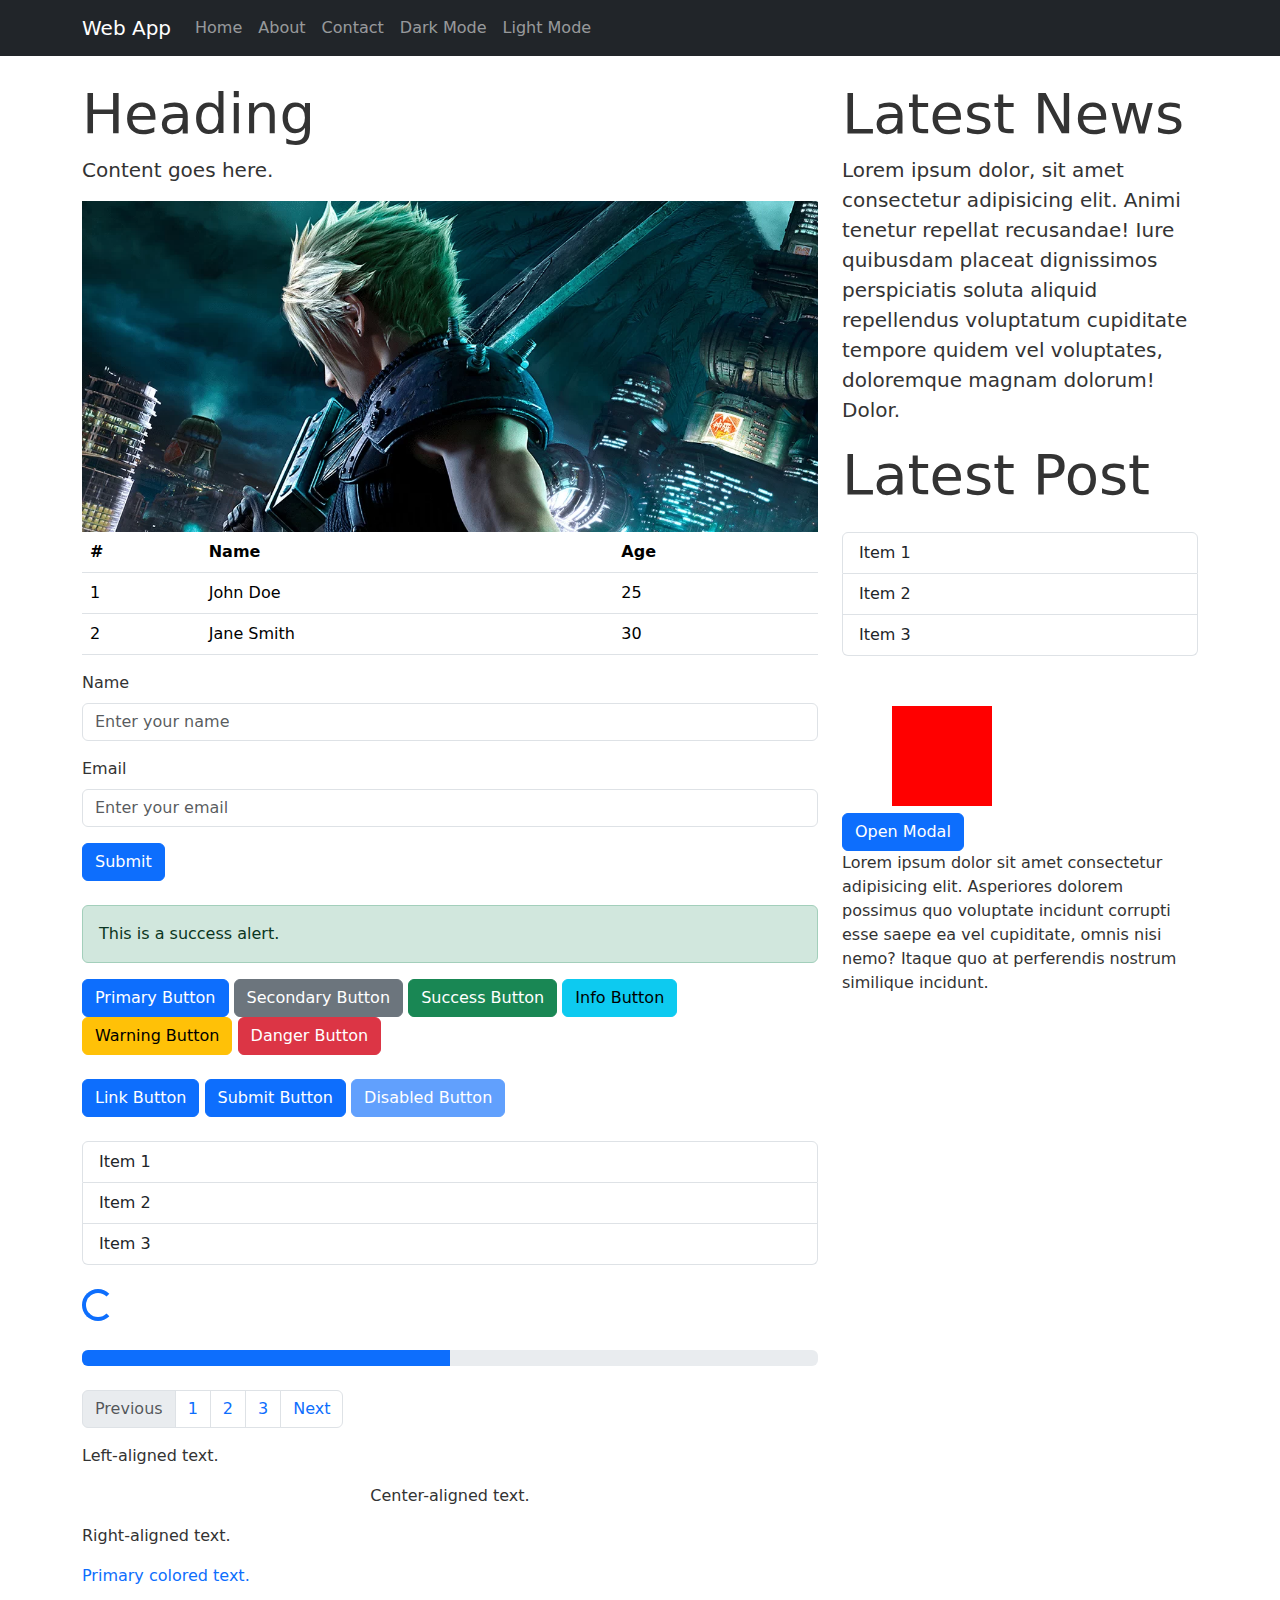
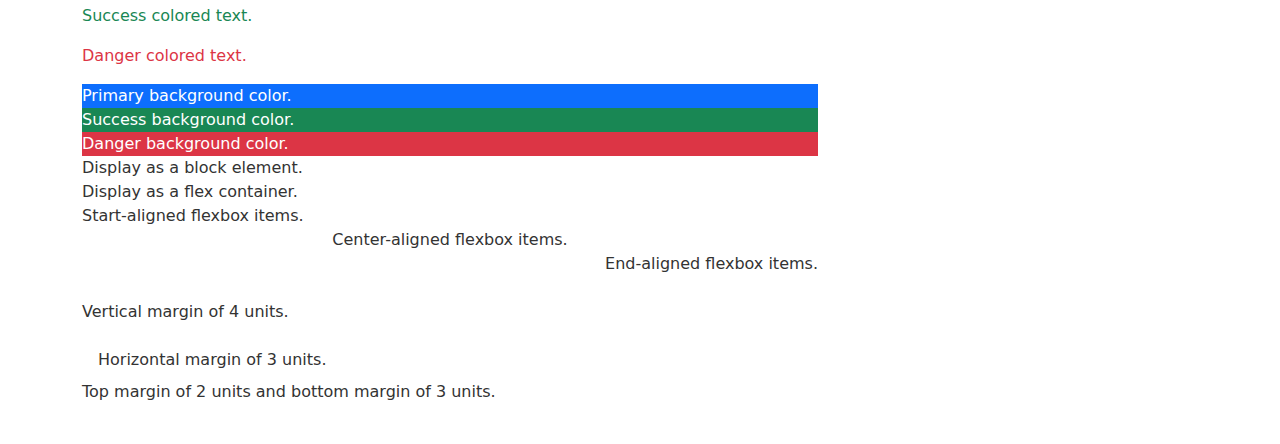
<file: index.html>
<!DOCTYPE html>
<html lang="en">

<head>
  <meta charset="UTF-8">
  <meta name="viewport" content="width=device-width, initial-scale=1.0">
  <link rel="stylesheet" href="https://cdn.jsdelivr.net/npm/bootstrap@5.3.0/dist/css/bootstrap.min.css">
  <link rel="stylesheet" href="style.css">
  
  <title>Bootstrap Web App</title>
</head>

<body class="light-mode">
  <!-- Navbar (Top Position) -->
  <nav class="navbar navbar-expand-lg navbar-dark bg-dark">
    <div class="container">
      <a class="navbar-brand" href="#">Web App</a>
      <button class="navbar-toggler" type="button" data-bs-toggle="collapse" data-bs-target="#navbarNav"
        aria-controls="navbarNav" aria-expanded="false" aria-label="Toggle navigation">
        <span class="navbar-toggler-icon"></span>
      </button>
      <div class="collapse navbar-collapse" id="navbarNav">
        <ul class="navbar-nav">
          <li class="nav-item">
            <a class="nav-link" href="#">Home</a>
          </li>
          <li class="nav-item">
            <a class="nav-link" href="#">About</a>
          </li>
          <li class="nav-item">
            <a class="nav-link" href="#">Contact</a>
          </li>
          <li class="nav-item">
            <a class="nav-link" onclick="toggleDarkMode();" href="#">Dark Mode</a>
          </li>
          <li class="nav-item">
            <a class="nav-link" onclick="toggleLightMode();" href="#">Light Mode</a>
          </li>
        </ul>
      </div>
    </div>
  </nav>
  


  <!-- Content -->
  <div class="container mt-4">
    <div class="row gx-4">
      <div class="col-md-8">
        <h1 class="display-4">Heading</h1>
        <p class="lead">Content goes here.</p>
        <img src="header-img.jpg" alt="Image" class="img-fluid">

        

          
        <table class="table">
          <thead>
            <tr>
              <th>#</th>
              <th>Name</th>
              <th>Age</th>
            </tr>
          </thead>
          <tbody>
            <tr>
              <td>1</td>
              <td>John Doe</td>
              <td>25</td>
            </tr>
            <tr>
              <td>2</td>
              <td>Jane Smith</td>
              <td>30</td>
            </tr>
          </tbody>
        </table>
        <form>
          <div class="mb-3">
            <label for="name" class="form-label">Name</label>
            <input type="text" class="form-control" id="name" placeholder="Enter your name">
          </div>
          <div class="mb-3">
            <label for="email" class="form-label">Email</label>
            <input type="email" class="form-control" id="email" placeholder="Enter your email">
          </div>
          <button type="submit" class="btn btn-primary">Submit</button>
        </form>
        <div class="alert alert-success mt-4" role="alert">
          This is a success alert.
        </div>
        <!-- button -->
        <button class="btn btn-primary">Primary Button</button>
        <button class="btn btn-secondary">Secondary Button</button>
        <button class="btn btn-success">Success Button</button>
        <button class="btn btn-info">Info Button</button>
        <button class="btn btn-warning">Warning Button</button>
        <button class="btn btn-danger">Danger Button</button>
        
        <div class="mt-4">
          <a class="btn btn-primary" href="#" role="button">Link Button</a>
          <button class="btn btn-primary" type="submit">Submit Button</button>
          <button class="btn btn-primary" disabled>Disabled Button</button>
        </div>
        <!-- /. -->

        <ul class="list-group mt-4">
          <li class="list-group-item">Item 1</li>
          <li class="list-group-item">Item 2</li>
          <li class="list-group-item">Item 3</li>
        </ul>
        <div class="spinner-border text-primary mt-4" role="status">
          <span class="visually-hidden">Loading...</span>
        </div>
        <div class="progress mt-4">
          <div class="progress-bar" role="progressbar" style="width: 50%" aria-valuenow="50" aria-valuemin="0"
            aria-valuemax="100"></div>
        </div>

         <!-- Pagination -->
         <nav class="mt-4">
            <ul class="pagination">
              <li class="page-item disabled">
                <a class="page-link" href="#" tabindex="-1" aria-disabled="true">Previous</a>
              </li>
              <li class="page-item"><a class="page-link" href="#">1</a></li>
              <li class="page-item"><a class="page-link" href="#">2</a></li>
              <li class="page-item"><a class="page-link" href="#">3</a></li>
              <li class="page-item">
                <a class="page-link" href="#">Next</a>
              </li>
            </ul>
          </nav>

          <!-- Utilites -->
          <p class="text-left">Left-aligned text.</p>
          <p class="text-center">Center-aligned text.</p>
          <p class="text-right">Right-aligned text.</p>

          <p class="text-primary">Primary colored text.</p>
          <p class="text-success">Success colored text.</p>
          <p class="text-danger">Danger colored text.</p>

          <div class="bg-primary text-white">Primary background color.</div>
          <div class="bg-success text-white">Success background color.</div>
          <div class="bg-danger text-white">Danger background color.</div>


          <div class="d-none">Hidden element.</div>
          <div class="d-block">Display as a block element.</div>
          <div class="d-flex">Display as a flex container.</div>


          <div class="d-flex justify-content-start">Start-aligned flexbox items.</div>
          <div class="d-flex justify-content-center">Center-aligned flexbox items.</div>
          <div class="d-flex justify-content-end">End-aligned flexbox items.</div>

          <div class="my-4">Vertical margin of 4 units.</div>
          <div class="mx-3">Horizontal margin of 3 units.</div>
          <div class="mt-2 mb-3">Top margin of 2 units and bottom margin of 3 units.</div>




        <br>
      </div>
      <div class="col-md-4">
            <!-- Sidebar or additional content -->
            <h2 class="display-4">Latest News</h2>
            <p class="lead">Lorem ipsum dolor, sit amet consectetur adipisicing elit. Animi tenetur repellat recusandae! Iure quibusdam placeat dignissimos perspiciatis soluta aliquid repellendus voluptatum cupiditate tempore quidem vel voluptates, doloremque magnam dolorum! Dolor.</p>
            
            <h3 class="display-4">Latest Post</h3>
            <ul class="list-group mt-4">
                <li class="list-group-item">Item 1</li>
                <li class="list-group-item">Item 2</li>
                <li class="list-group-item">Item 3</li>
            </ul>
            <canvas id="myCanvas"></canvas>


            <!-- Modal Trigger Button -->
            <button class="btn btn-primary" data-bs-toggle="modal" data-bs-target="#myModal">Open Modal</button>

            <!-- Modal -->
            <div class="modal fade" id="myModal" tabindex="-1" role="dialog" aria-labelledby="exampleModalLabel" aria-hidden="true">
                <div class="modal-dialog">
                    <div class="modal-content">
                    <div class="modal-header">
                        <h5 class="modal-title" id="exampleModalLabel">Modal Title</h5>
                        <button type="button" class="btn-close" data-bs-dismiss="modal" aria-label="Close"></button>
                    </div>
                    <div class="modal-body">
                        <p>This is the modal content.</p>
                    </div>
                    <div class="modal-footer">
                        <button type="button" class="btn btn-secondary" data-bs-dismiss="modal">Close</button>
                        <button type="button" class="btn btn-primary">Save Changes</button>
                    </div>
                    </div>
                </div>
            </div>

            <!-- Aspect Ratio Container -->
            <div class="aspect-ratio-container">
                <div class="aspect-ratio-content">
                <!-- Add your image or content here -->
                <p>Lorem ipsum dolor sit amet consectetur adipisicing elit. Asperiores dolorem possimus quo voluptate incidunt corrupti esse saepe ea vel cupiditate, omnis nisi nemo? Itaque quo at perferendis nostrum similique incidunt.</p>
                </div>
            </div>
    </div>
    </div>
  </div>


  <!-- Scripts -->
  <script src="https://cdn.jsdelivr.net/npm/bootstrap@5.3.0/dist/js/bootstrap.bundle.min.js"></script>
  <script src="script.js"></script>
  
</body>

</html>
</file>
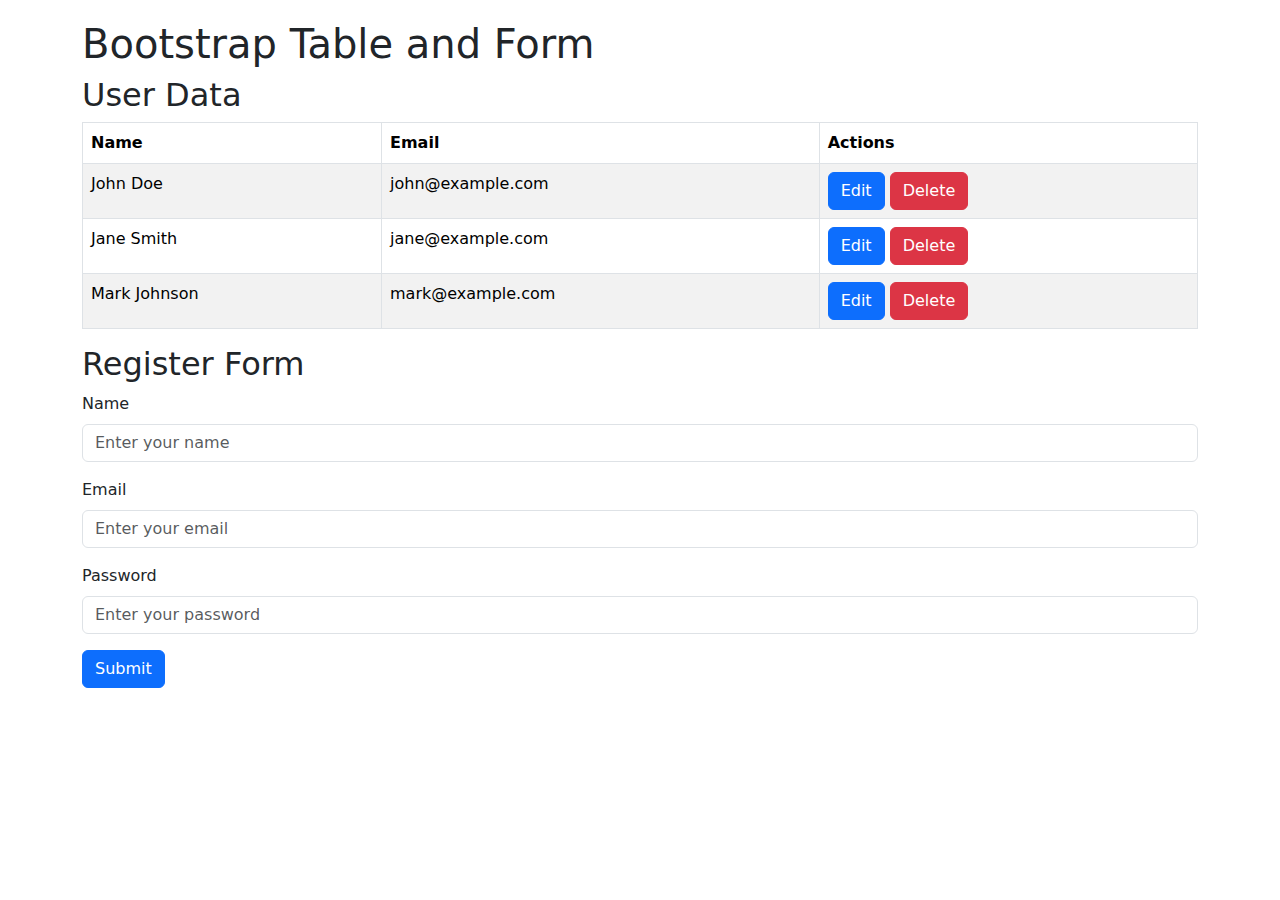
<file: liveTest/index.html>
<!DOCTYPE html>
<html lang="en">

<head>
  <meta charset="UTF-8">
  <meta name="viewport" content="width=device-width, initial-scale=1.0">
  <link rel="stylesheet" href="https://cdn.jsdelivr.net/npm/bootstrap@5.3.0/dist/css/bootstrap.min.css">
  <title>Bootstrap Table and Form</title>
  <style>
    /* Optional custom CSS styles */
    body {
      padding: 20px;
    }
  </style>
</head>

<body>
  <div class="container">
    <h1>Bootstrap Table and Form</h1>

    <h2>User Data</h2>
    <table class="table table-striped table-bordered">
      <thead>
        <tr>
          <th>Name</th>
          <th>Email</th>
          <th>Actions</th>
        </tr>
      </thead>
      <tbody>
        <tr>
          <td>John Doe</td>
          <td>john@example.com</td>
          <td>
            <button class="btn btn-primary">Edit</button>
            <button class="btn btn-danger">Delete</button>
          </td>
        </tr>
        <tr>
          <td>Jane Smith</td>
          <td>jane@example.com</td>
          <td>
            <button class="btn btn-primary">Edit</button>
            <button class="btn btn-danger">Delete</button>
          </td>
        </tr>
        <tr>
          <td>Mark Johnson</td>
          <td>mark@example.com</td>
          <td>
            <button class="btn btn-primary">Edit</button>
            <button class="btn btn-danger">Delete</button>
          </td>
        </tr>
      </tbody>
    </table>

    <h2>Register Form</h2>
    <form>
      <div class="mb-3">
        <label for="name" class="form-label">Name</label>
        <input type="text" class="form-control" id="name" placeholder="Enter your name">
      </div>
      <div class="mb-3">
        <label for="email" class="form-label">Email</label>
        <input type="email" class="form-control" id="email" placeholder="Enter your email">
      </div>
      <div class="mb-3">
        <label for="password" class="form-label">Password</label>
        <input type="password" class="form-control" id="password" placeholder="Enter your password">
      </div>
      <button type="submit" class="btn btn-primary">Submit</button>
    </form>
  </div>

  <script src="https://cdn.jsdelivr.net/npm/bootstrap@5.3.0/dist/js/bootstrap.bundle.min.js"></script>
</body>

</html>
</file>
<file: style.css>
/* Custom styles for light/dark mode */
    body.light-mode {
      background-color: #fff;
      color: #333;
    }

    body.dark-mode {
      background-color: #333;
      color: #fff;
    }
    .aspect-ratio-container {
      position: relative;
      width: 100%;
    }

    .aspect-ratio-container:before {
      content: "";
      display: block;
      padding-top: 56.25%; /* 16:9 aspect ratio (9 / 16 * 100) */
    }

    .aspect-ratio-content {
      position: absolute;
      top: 0;
      left: 0;
      width: 100%;
      height: 100%;
    }
</file>
